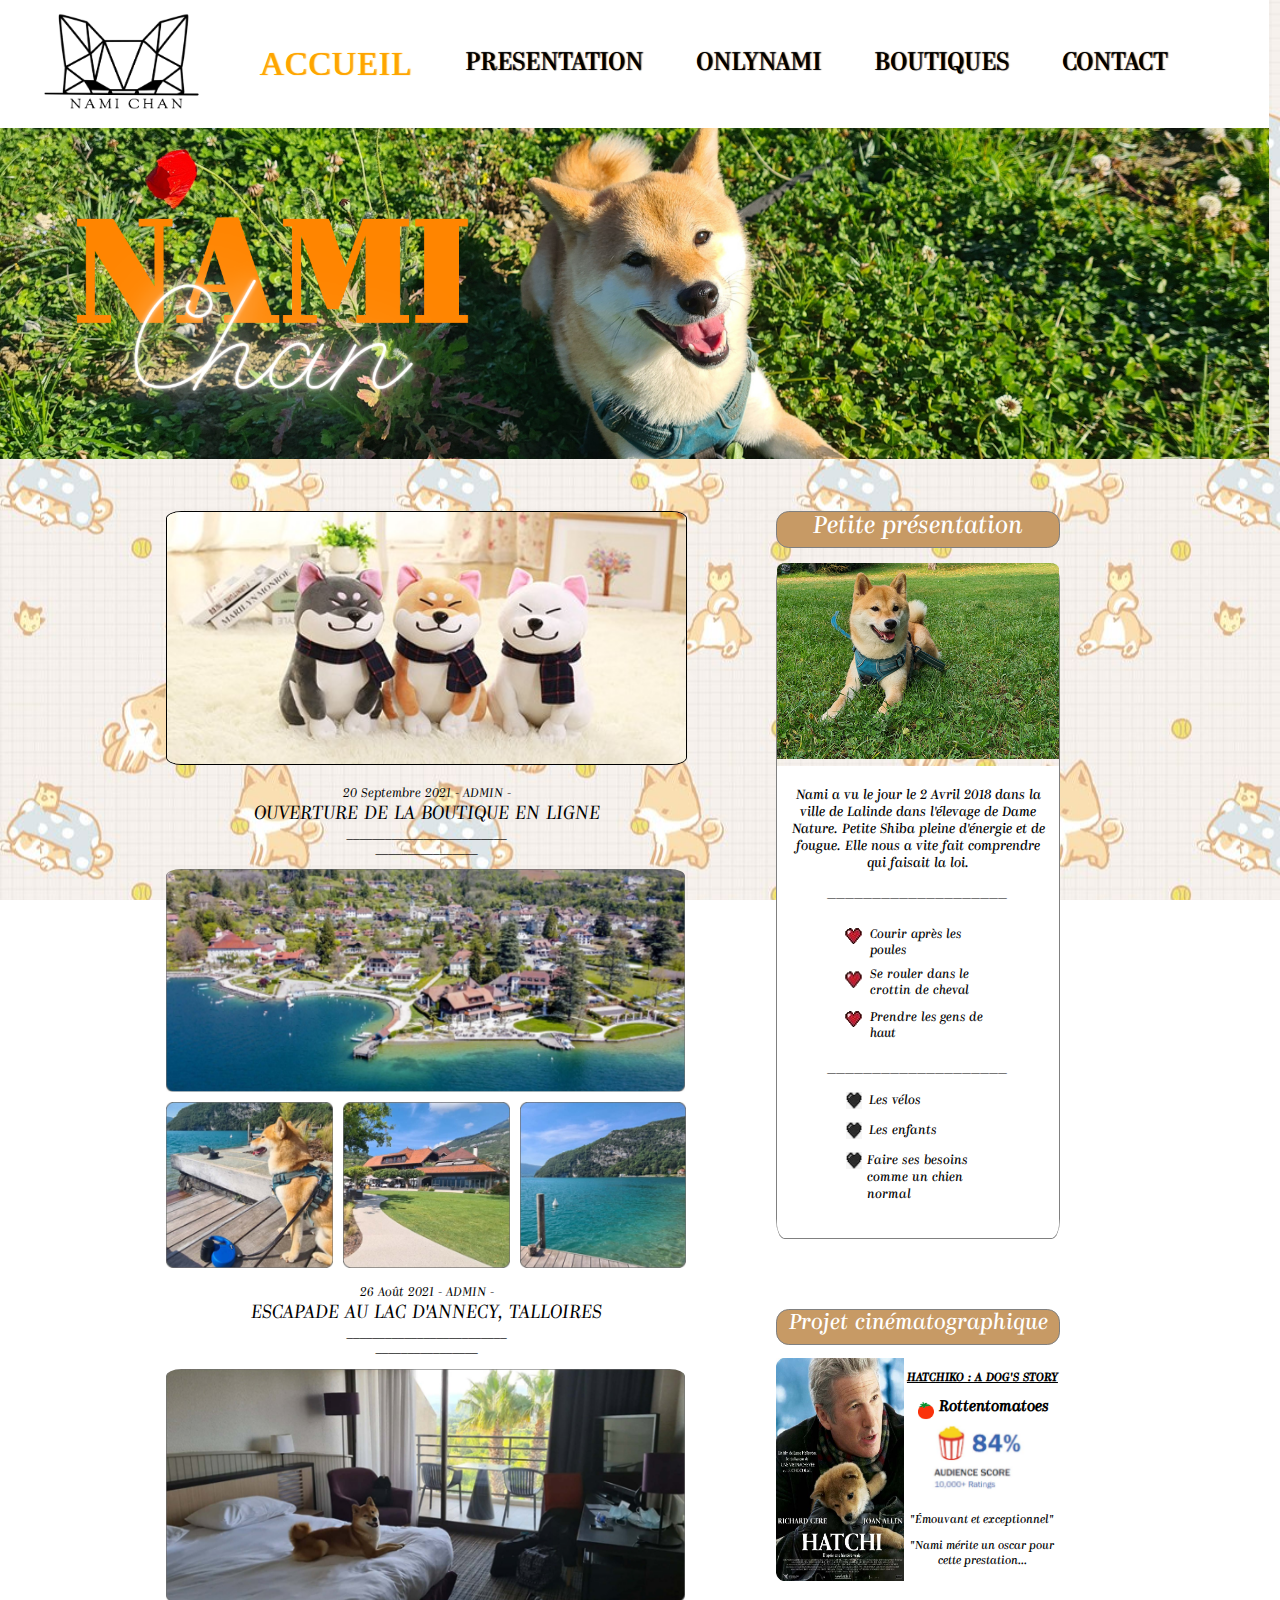
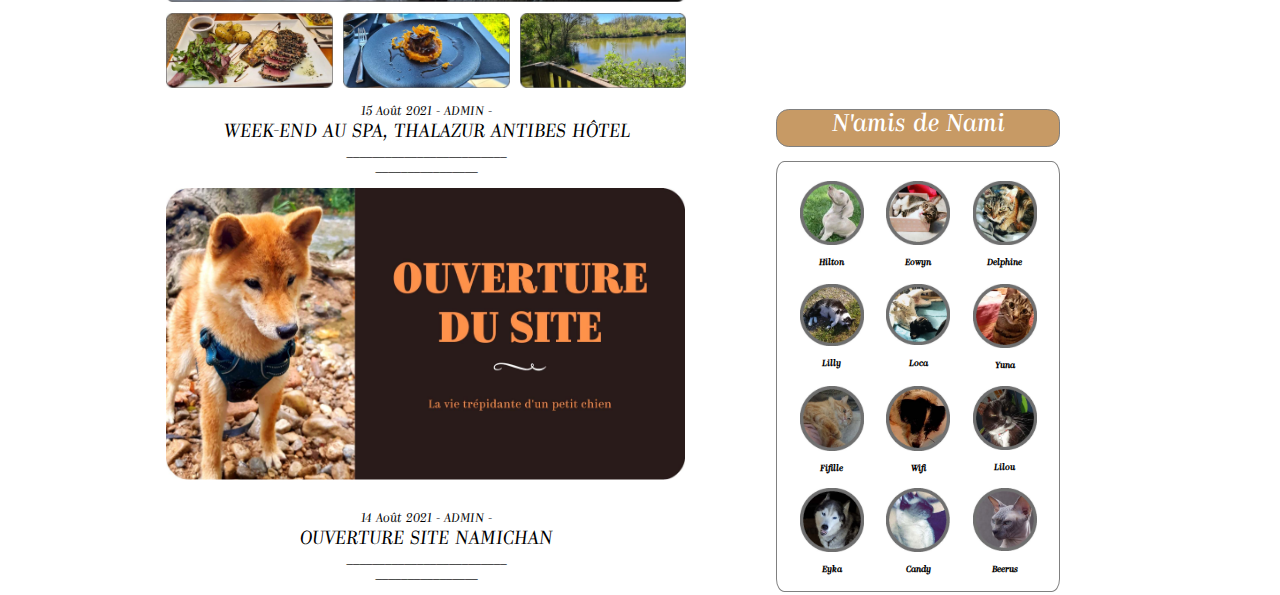
<file: Html/index.html>
<!DOCTYPE html>
<html lang="en">

<head>
    <meta charset="UTF-8">
    <meta http-equiv="X-UA-Compatible" content="IE=edge">
    <meta name="viewport" content="width=device-width, initial-scale=1.0">
    <link href="../Css/main.css" rel=stylesheet ref=style/css>
    <link href="../Css/img.css" rel=stylesheet ref=style/css>
    <link href="../Css/firstpage.css" rel=stylesheet ref=style/css>
    <title>Accueil</title>
</head>

<body class="background">
<div class="header">
    <div class="menu">
        <nav>
            <ul class="menuUl">
                <img class="imgNamiIcone" src="../img/logo.png" alt="logo du site a l'éffigie de nami">
                <li class="menuLi">
                    <a class="menuSpefRn" href="index.html">ACCUEIL</a>
                </li>
                <li class="menuLi">
                    <a class="menuSpef" href="Presentation.html">PRESENTATION</a>
                </li>
                <li class="menuLi">
                    <a class="menuSpefOnlyNami" href="onlynami.html">ONLYNAMI</a>
                </li>
                <li class="menuLi">
                    <a class="menuSpef" href="boutiques.html">BOUTIQUES</a>
                </li>
                <li class="menuLi">
                    <a class="menuSpef" href="contact.html">CONTACT</a>
                </li>
            </ul>
        </nav>
    </div>
    <img class="imgNamiGrass" src="../img/nami.png" alt="image de la bannière avec nami allongé dans l'herbe">
</div>
<div class="container">
    <div class="contain">
        <div class="firstColumn">
            <img class="imagePeluche" src="../img/namipeluche.jpg" alt="image de peluche">
            <div class="title">
                20 Septembre 2021 - ADMIN -
            </div>
            <div class="title1">
                OUVERTURE DE LA BOUTIQUE EN LIGNE
            </div>
            <div class="dash1">
                _________________________
                <div class="dash2">
                    ________________
                </div>
            </div>
            <div class="grpImg2">
                <img id="img38" src="../img/nami_Page_038.jpg" alt="image de paysage">
                <div class="img3">
                    <img id="img61" src="../img/nami_Page_061.jpg" alt="nami au bord d'un lac">
                    <img id="img62" src="../img/nami_Page_062.jpg" alt="image de maison">
                    <img id="img63" src="../img/nami_Page_063.jpg" alt="image de lac">
                </div>
            </div>
            <div class="title">
                26 Août 2021 - ADMIN -
            </div>
            <div class="title1">
                ESCAPADE AU LAC D'ANNECY, TALLOIRES
            </div>
            <div class="dash1">
                _________________________
                <div class="dash2">
                    ________________
                </div>
            </div>
            <div class="grpImg1">
                <img id="img78" src="../img/nami_Page_078.jpg" alt="nami sur un lit">
                <div class="img4">
                    <img id="img89" src="../img/nami_Page_089.jpg"
                         alt="image d'un plat avec de la viande et de la salade et des pommes de terres">
                    <img id="img88" src="../img/nami_Page_088.jpg" alt="image d'un dessert">
                    <img id="img90" src="../img/nami_Page_090.jpg" alt="image d'un lac">
                </div>
            </div>
            <div class="title">
                15 Août 2021 - ADMIN -
            </div>
            <div class="title1">
                WEEK-END AU SPA, THALAZUR ANTIBES HÔTEL
            </div>
            <div class="dash1">
                _________________________
                <div class="dash2">
                    ________________
                </div>
            </div>
            <img id="img105" src="../img/nami_Page_105.jpg" alt="image de l'ouverture du site">
            <div class="title">
                14 Août 2021 - ADMIN -
            </div>
            <div class="title1">
                OUVERTURE SITE NAMICHAN
            </div>
            <div class="dash1">
                _________________________
                <div class="dash2">
                    ________________
                </div>
            </div>
        </div>
        <div class="secondColumn">
            <div class="tripleContent">
                <div class="presentation">
                    <div class="titlePresentation">
                        Petite présentation
                    </div>
                    <div class="pres">
                        <img class="presentationImg" src="../img/grassnami.png" alt="nami allongé dans l'herbe">
                        <div class="textPop">
                            <div class="textPop1">
                                Nami a vu le jour le 2 Avril 2018
                                dans la ville de Lalinde dans l'élevage
                                de Dame Nature. Petite Shiba
                                pleine d'énergie et de fougue. Elle nous a
                                vite fait comprendre qui faisait la loi.
                            </div>
                            <p class="dash">
                                ____________________
                            </p>
                            <ul class="textPop2">
                                <div class="contentRedHeart">
                                    <img class="redHeartBis" src="../img/nami_Page_055.png" alt="icône de coeur rouge">
                                    <li class="redHeart">
                                        Courir après les poules
                                    </li>
                                </div>
                                <div class="contentRedHeart">
                                    <img class="redHeartBis2" src="../img/nami_Page_055.png" alt="icône de coeur rouge">
                                    <li class="redHeart1">
                                        Se rouler dans le crottin de cheval
                                    </li>
                                </div>
                                <div class="contentRedHeart2">
                                    <img class="redHeartBis3" src="../img/nami_Page_055.png" alt="icône de coeur rouge">
                                    <li class="redHeart2">
                                        Prendre les gens de haut
                                    </li>
                                </div>
                            </ul>
                            <p class="dash">
                                ____________________
                            </p>
                            <ul class="textPop3">
                                <div class="contentBlackHeart">
                                    <img class="blackHeartBis" src="../img/nami_Page_055.jpg" alt="icône de coeur noir">
                                    <li class="blackHeart">
                                        Les vélos
                                    </li>
                                </div>
                                <div class="contentBlackHeart">
                                    <img class="blackHeartBis2" src="../img/nami_Page_055.jpg"
                                         alt="icône de coeur noir">
                                    <li class="blackHeart">
                                        Les enfants
                                    </li>
                                </div>
                                <div class="contentBlackHeart2">
                                    <img class="blackHeartBis3" src="../img/nami_Page_055.jpg"
                                         alt="icône de coeur noir">
                                    <li class="blackHeart2">
                                        Faire ses besoins comme un chien normal
                                    </li>
                                </div>
                            </ul>
                        </div>
                    </div>
                </div>
            </div>
            <div class="Hatchiko">
                <div class="titleHatchiko">
                    Projet cinématographique
                </div>
                <div class="contentHatchiko">
                    <img class="imgHatchiko" src="../img/nami_Page_067.jpg" alt="image du film Hatchiko">
                    <div class="imgAndText">
                        <h3 class="firstText">HATCHIKO : A DOG'S STORY</h3>
                        <div class="tomatoGrp">
                            <img id="imgTomato" src="../img/toratesxxxxxw.png" alt="icone de tomate">
                            <h5 class="tomato">Rottentomatoes</h5>
                        </div>
                        <img class="popcorn" src="../img/nami_Page_074.jpg" alt="icone de popcorn avec du texte">
                        <p class="secoundText">"Émouvant et exceptionnel"</p>
                        <p class="thirdText">"Nami mérite un oscar pour cette prestation...</p>
                    </div>
                </div>
            </div>
            <div class="namis_De_Nami">
                <div class="titleNami">
                    N'amis de Nami
                </div>
                <div class="imgGrpNamiAmi">
                    <div class="firstLign">
                        <div>
                            <img id="img85" src="../img/nami_Page_085.jpg" alt="image d'un chien blanc appelé Hilton">
                            <h6 class="underImg">Hilton</h6>
                        </div>
                        <div>
                            <img id="img86" src="../img/nami_Page_086.jpg"
                                 alt="image d'un chat noir et blanc appelé Eowyn">
                            <h6 class="underImg">Eowyn</h6>
                        </div>
                        <div>
                            <img id="img87" src="../img/nami_Page_087.jpg"
                                 alt="image d'un chat marrons et noir appelé Delphine">
                            <h6 class="underImg">Delphine</h6>
                        </div>
                    </div>
                    <div class="secundLign">
                        <div>
                            <img id="img97" src="../img/nami_Page_097.jpg"
                                 alt="image d'un chat noir et blanc appelé Lilly">
                            <h6 class="underImg">Lilly</h6>
                        </div>
                        <div>
                            <img id="img98" src="../img/nami_Page_098.jpg"
                                 alt="image d'un chat noir et blanc appelé Loca">
                            <h6 class="underImg">Loca</h6>
                        </div>
                        <div>
                            <img id="img96" src="../img/nami_Page_096.jpg"
                                 alt="image d'un chat noir et marrons appelé Yuna">
                            <h6 class="underImg">Yuna</h6>
                        </div>
                    </div>
                    <div class="thirdLign">
                        <div>
                            <img id="img109" src="../img/nami_Page_109.jpg" alt="image d'un chat roux appelé Fifille">
                            <h6 class="underImg">Fifille</h6>
                        </div>
                        <div>
                            <img id="img110" src="../img/nami_Page_110.jpg"
                                 alt="image d'un chien noir et blanc appelé Wifi">
                            <h6 class="underImg">Wifi</h6>
                        </div>
                        <div>
                            <img id="img111" src="../img/nami_Page_111.jpg"
                                 alt="image d'un chat noir et blanc appelé Lilou">
                            <h6 class="underImg">Lilou</h6>
                        </div>
                    </div>
                    <div class="fourthLign">
                        <div>
                            <img id="img116" src="../img/nami_Page_116.jpg"
                                 alt="image d'un chien noir et blanc appelé Eyka">
                            <h6 class="underImg">Eyka</h6>
                        </div>
                        <div>
                            <img id="img115" src="../img/nami_Page_115.jpg"
                                 alt="image d'un chat noir et blanc appelé Candy">
                            <h6 class="underImg">Candy</h6>
                        </div>
                        <div>
                            <img id="img117" src="../img/nami_Page_117.jpg"
                                 alt="image d'un chat sans poil appelé Beerus">
                            <h6 class="underImg">Beerus</h6>
                        </div>
                    </div>
                </div>
            </div>
        </div>
    </div>
</body>

</html>
</file>
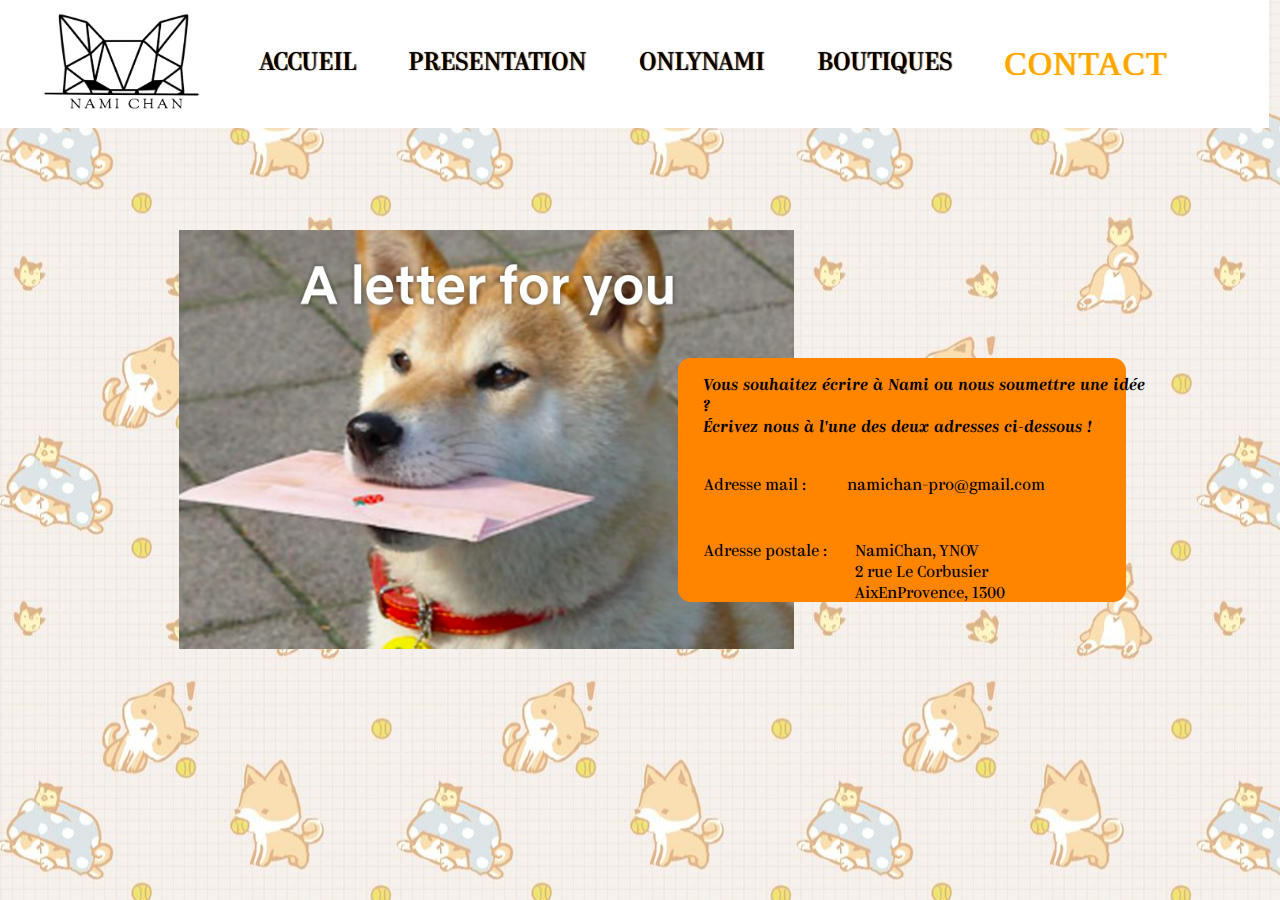
<file: Html/contact.html>
<!DOCTYPE html>
<html lang="en">
<head>
    <meta charset="UTF-8">
    <meta http-equiv="X-UA-Compatible" content="IE=edge">
    <meta name="viewport" content="width=device-width, initial-scale=1.0">
    <link href="../Css/main.css" rel=stylesheet ref=style/css>
    <link href="../Css/img.css" rel=stylesheet ref=style/css>
    <link href="../Css/contact.css" rel=stylesheet ref=style/css>
    <title>Contact</title>
</head>
<body class="background">
<div class="container">
    <div class="header">
        <div class="menu">
            <nav>
                <ul class="menuUl">
                    <img class="imgNamiIcone" src="../img/logo.png" alt="logo du site a l'éffigie de nami">
                    <li class="menuLi">
                        <a class="menuSpef" href="index.html">ACCUEIL</a>
                    </li>
                    <li class="menuLi">
                        <a class="menuSpef" href="Presentation.html">PRESENTATION</a>
                    </li>
                    <li class="menuLi">
                        <a class="menuSpefOnlyNami" href="onlynami.html">ONLYNAMI</a>
                    </li>
                    <li class="menuLi">
                        <a class="menuSpef" href="boutiques.html">BOUTIQUES</a>
                    </li>
                    <li class="menuLi">
                        <a class="menuSpefRn" href="contact.html">CONTACT</a>
                    </li>
                </ul>
            </nav>
        </div>
    </div>
    <div class="contain">
        <img class="letterForYou" src="../img/contact.png" alt="image d'un chien avec une lettre dans la bouche">
        <div class="LetterRight">
            <div class="inLetter">
                <div class="textMail">
                    Vous souhaitez écrire à Nami ou nous soumettre une idée ? <br>
                    Écrivez nous à l'une des deux adresses ci-dessous !
                </div>
                <div class="mail">
                    <p>Adresse mail :</p>
                    <p class="paraCont1">namichan-pro@gmail.com</p>
                </div>
                <div class="post">
                    <p>Adresse postale :</p>
                    <p class="paraCont2">NamiChan, YNOV <br>2 rue Le Corbusier <br> AixEnProvence, 1300 </p>
                </div>
            </div>
        </div>
    </div>
</div>
</body>
</html>
</file>
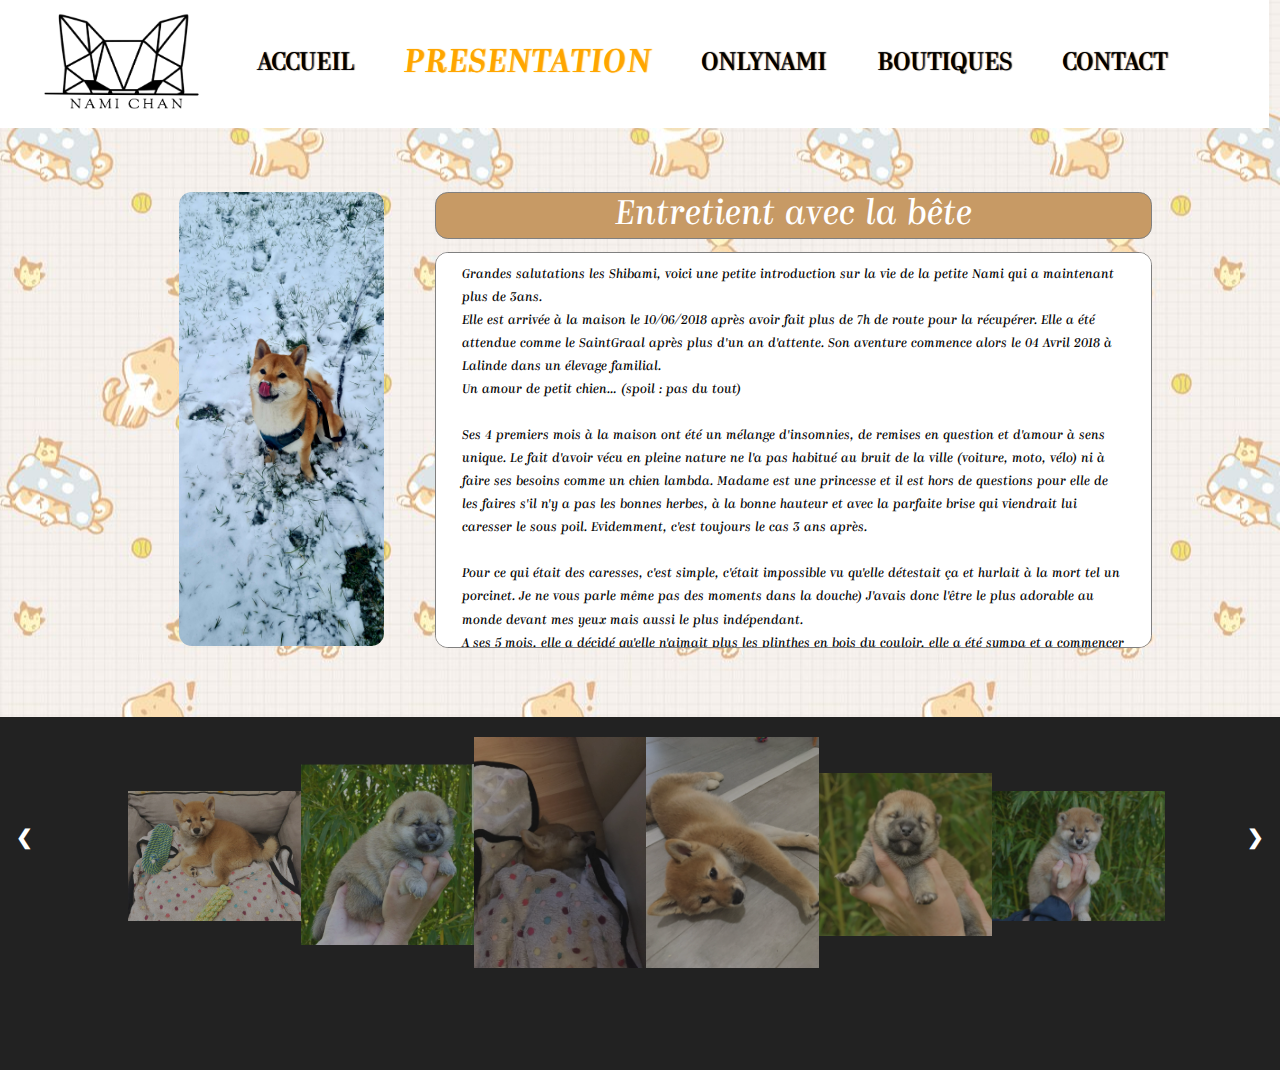
<file: Html/Presentation.html>
<!DOCTYPE html>
<html lang="en">
<head>
    <meta charset="UTF-8">
    <meta http-equiv="X-UA-Compatible" content="IE=edge">
    <meta name="viewport" content="width=device-width, initial-scale=1.0">
    <link href="../Css/main.css" rel=stylesheet ref=style/css>
    <link href="../Css/img.css" rel=stylesheet ref=style/css>
    <script type="text/javascript" src="../js/presentation.js"></script>
    <link href="../Css/Presentation.css" rel=stylesheet ref=style/css>
    <title>Presentation</title>
</head>
<body class="background">
<div class="container">
    <div class="header">
        <div class="menu">
            <nav>
                <ul class="menuUl">
                    <img class="imgNamiIcone" src="../img/logo.png">
                    <li class="menuLi">
                        <a class="menuSpef" href="index.html">ACCUEIL</a>
                    </li>
                    <li class="menuLi">
                        <a class="menuSpefRn" href="Presentation.html">PRESENTATION</a>
                    </li>
                    <li class="menuLi">
                        <a class="menuSpefOnlyNami" href="onlynami.html">ONLYNAMI</a>
                    </li>
                    <li class="menuLi">
                        <a class="menuSpef" href="boutiques.html">BOUTIQUES</a>
                    </li>
                    <li class="menuLi">
                        <a class="menuSpef" href="contact.html">CONTACT</a>
                    </li>
                </ul>
            </nav>
        </div>
    </div>
    <div class="contentt">
        <div class="firstcolumnn">
            <img class="winternami" src="../img/namiwinter.jpg">
        </div>
        <div class="secounddcolumn">
            <div class="prestitle">
                Entretient avec la bête
            </div>
            <div class="bigtxt">
                Grandes salutations les Shibami, voici une petite introduction sur la vie de la petite Nami qui a
                maintenant plus de 3ans.<br>
                Elle est arrivée à la maison le 10/06/2018 après avoir fait plus de 7h de route pour la récupérer. Elle
                a été attendue comme le SaintGraal
                après plus d'un an d'attente. Son aventure commence alors le 04 Avril 2018 à Lalinde dans un élevage
                familial.<br>
                Un amour de petit chien… (spoil : pas du tout)<br><br>
                Ses 4 premiers mois à la maison ont été un mélange d'insomnies, de remises en question et d'amour à sens
                unique. Le fait d'avoir vécu
                en pleine nature ne l'a pas habitué au bruit de la ville (voiture, moto, vélo) ni à faire ses besoins
                comme un chien lambda. Madame est une
                princesse et il est hors de questions pour elle de les faires s'il n'y a pas les bonnes herbes, à la
                bonne hauteur et avec la parfaite brise
                qui viendrait lui caresser le sous poil. Evidemment, c'est toujours le cas 3 ans après.<br><br>
                Pour ce qui était des caresses, c'est simple, c'était impossible vu qu'elle détestait ça et hurlait à la
                mort tel un porcinet. Je ne vous parle
                même pas des moments dans la douche) J'avais donc l'être le plus adorable au monde devant mes yeux mais
                aussi le plus indépendant.<br>
                A ses 5 mois, elle a décidé qu'elle n'aimait plus les plinthes en bois du couloir, elle a été sympa et a
                commencer à les enlever une à une toute
                seule. (N'est-elle pas prévenante ?) Elle a aussi eu une copine poule… mais ça n'a pas duré. Promis, le
                volatile n'est pas mort.<br>
                Maintenant c'est une chienne épanouie et est copine avec presque tous les chiens qu'elle
                rencontre.<br><br>
                Son seul point faible ? (Le rappel ça compte pas désolé)<br>
                Tellement mignonne que tout le monde s'arrête pour la caresser, mais seuls quelques élus ont eu le droit
                à ce privilège.
            </div>
        </div>
    </div>

    <div class="container">

        <!-- Full-width images with number text -->
        <div class="mySlides">
            <div class="numbertext">1 / 6</div>
            <img src="../img/pres1.jpeg" style="height: 600px;">
        </div>

        <div class="mySlides">
            <div class="numbertext">2 / 6</div>
            <img src="../img/pres7.jpeg" style="height: 600px">
        </div>

        <div class="mySlides">
            <div class="numbertext">3 / 6</div>
            <img src="../img/pres3.jpeg" style="height: 600px">
        </div>

        <div class="mySlides">
            <div class="numbertext">4 / 6</div>
            <img src="../img/pres4.jpeg" style="height: 600px">
        </div>

        <div class="mySlides">
            <div class="numbertext">5 / 6</div>
            <img src="../img/pres6.png" style="height: 600px">
        </div>

        <div class="mySlides">
            <div class="numbertext">6 / 6</div>
            <img src="../img/pres5.jpeg" style="height: 600px">
        </div>

        <!-- Next and previous buttons -->
        <a class="prev" onclick="plusSlides(-1)">&#10094;</a>
        <a class="next" onclick="plusSlides(1)">&#10095;</a>

        <!-- Image text -->
        <div class="caption-container">
            <p id="caption"></p>
        </div>

        <!-- Thumbnail images -->
        <div class="row">
            <div class="column">
                <img class="demo cursor pres1" src="../img/pres1.jpeg" style="width:100%" onclick="currentSlide(1)"
                     alt="Nami à son arrivée à la maison">
            </div>
            <div class="column">
                <img class="demo cursor pres2" src="../img/pres7.jpeg" style="width:100%" onclick="currentSlide(2)"
                     alt="Nami à 1 semaine et demie">
            </div>
            <div class="column">
                <img class="demo cursor pres3" src="../img/pres3.jpeg" style="width:100%" onclick="currentSlide(3)"
                     alt="Petit sommeil">
            </div>
            <div class="column">
                <img class="demo cursor pres4" src="../img/pres4.jpeg" style="width:100%" onclick="currentSlide(4)"
                     alt="♥♥♥">
            </div>
            <div class="column">
                <img class="demo cursor pres5" src="../img/pres6.png" style="width:100%" onclick="currentSlide(5)"
                     alt="Nami a 1 mois">
            </div>
            <div class="column">
                <img class="demo cursor pres6" src="../img/pres5.jpeg" style="width:100%" onclick="currentSlide(6)"
                     alt="Nami a 2 semaines">
            </div>
        </div>
    </div>
</div>
</body>
</html>
</file>
<file: Css/main.css>
@font-face {
    font-family: "KazimirBoldMenu";
    src: url("../fontfamily/Kazimir.otf");
}


body, #page {
    height: 100%;
    width: 100%;
    margin: 0;
    padding: 0;
}


.menu {
    width: 99.14vw;
}

.menuSpef {
    text-decoration: none;
    color: black;
    font-family: "KazimirBoldMenu"
}

.menuSpef:hover {
    color: orange;
    font-size: 2.6vw
}

.menuSpefOnlyNami:hover {
    color: #750D0D;
    font-size: 2.6vw
}

.menuSpefRn {
    color: orange;
    font-size: 2.6vw;
    text-decoration: none;
    letter-spacing: 0.1vw
}

.menuSpefOnlyNami {
    text-decoration: none;
    color: black;
    font-family: "KazimirBoldMenu"
}

.menuSpefOnlyNamiRn {
    color: #750D0D;
    font-size: 2.6vw;
    text-decoration: none;
    letter-spacing: 0.1vw
}


.menuUl {
    display: flex;
    flex-direction: row;
    justify-content: space-between;
    background-color: white;
    padding-bottom: 1%;
    padding-top: 1%;
    padding-right: 8%;
    list-style-type: none;
    align-items: center;
    text-shadow: 1px 0px 1px;
    margin: 0;
}

.menuLi {
    font-size: 2vw;
    text-decoration: none;
}

.header {
    display: flex;
    flex-direction: column;
}
</file>
<file: Css/img.css>
#img38 {
    width: 40.5vw;
    padding-bottom: 2%;
    border-radius: 3%;
}

#img61 {
    width: 13vw;
    margin-right: 2%;
    border-radius: 3%;

}

#img62 {
    width: 13vw;
    margin-right: 2%;
    border-radius: 3%;

}

#img63 {
    width: 13vw;
    border-radius: 3%;

}

#img78 {
    width: 40.5vw;
    padding-bottom: 2%;
    border-radius: 3%;
}

#img89 {
    width: 13vw;
    margin-right: 2%;
}

#img88 {
    width: 13vw;
    margin-right: 2%;
}

#img90 {
    width: 13vw;
    margin-right: 2%;
}

#img105 {
    width: 40.5vw;
    padding-bottom: 2%;
    border-radius: 3%;
}

.presentationImg {
    width: 22vW;
    border-top-left-radius: 3%;
    border-top-right-radius: 3%;
}

.imgOnlyNami {
    width: 99.14vw;
    justify-content: center;
}


.img3 {
    display: flex;
}

.imgNamiGrass {
    width: 99.12vw;
    justify-content: center;
}

.imagePeluche {
    border-radius: 3%;
    width: 40.5vw;
    border: 1px solid;
}

.img4 {
    display: flex;
}

.imgNamiIcone {
    height: 8vw;
    width: 13vw;
}

.popcorn {
    width: 9vw;
    padding-left: 1.3vw;
}

.imgHatchiko {
    width: 10vw;
}

#img85 {
    width: 5vw;
}

#img86 {
    width: 5vw;
}

#img87 {
    width: 5vw;
}


#img97 {
    width: 5vw;
}

#img98 {
    width: 5vw;
}

#img96 {
    width: 5vw;
}


#img109 {
    width: 5vw;
}

#img110 {
    width: 5vw;

}

#img111 {
    width: 5vw;

}


#img116 {
    width: 5vw;

}

#img115 {
    width: 5vw;

}

#img117 {
    width: 5vw;

}


#imgTomato {
    width: 2vw;
}

.winternami {
    width: 16vw;
    border-radius: 1vw
}

.imgContent {
    width: 15.5vw;
    height: 34vw
}

#namiLock {
    width: 19.3vw;
    padding-right: 1.6vw
}

#backNami {
    padding-right: 1.6vw;
    width: 16.6vw
}

#threesomeNami {
    padding-right: 1.6vw
}


#namiKaka {
    padding-right: 1.6vw;
    width: 16.3vw
}


#namiCosplay {
    width: 16.6vw
}

#earth {
    width: 2vw;
    height: 2vw;
    position: relative;
}

#regle {
    width: 2.4vw;
    height: 2.4vw;
    position: relative;
    top: 0.32vw
}

#letter {
    width: 2.4vw;
    height: 2.56vw;
    position: relative;
    top: 0.35vw
}
</file>
<file: Css/firstpage.css>
@font-face {
    font-family: "KazimirItalic";
    src: url("../fontfamily/Kazimir\ Italic.otf");
}

@font-face {
    font-family: "KazimirLightItalic";
    src: url("../fontfamily/KazimirLightItalic.otf");
}


.tomatoGrp {
    display: flex;
    justify-content: row;
    padding-left: 0.5vw;
}

.fourthLign {
    display: flex;
    flex-direction: row;
    height: 8vw;
    justify-content: space-evenly;
}

.thirdLign {
    display: flex;
    flex-direction: row;
    height: 8vw;
    justify-content: space-evenly;
}

.secundLign {
    display: flex;
    flex-direction: row;
    height: 8vw;
    justify-content: space-evenly;
}

.firstLign {
    display: flex;
    flex-direction: row;
    height: 8vw;
    justify-content: space-evenly;
}

.imgGrpNamiAmi {
    display: flex;
    flex-direction: column;
    background-color: white;
    padding-top: 1.5vw;
    border-radius: 3%;
    border: 1px solid gray;
}

.titleNami {
    margin-bottom: 5%;
    text-align: center;
    background-color: #C79A65;
    font-size: 1.9vw;
    height: 2.8vw;
    width: 22vw;
    color: white;
    border-radius: 1vw;
    border: 1px solid gray;
}

.namis_De_Nami {
    margin-top: 10vw
}

.contentBlackHeart {
    display: flex;
    flex-direction: row;
    padding-bottom: 1vw;
    padding-right: 6vw;
    padding-left: 2.2vw;
}

.contentBlackHeart2 {
    display: flex;
    flex-direction: row;
    padding-bottom: 1vw;
    padding-right: 4vw;
}

.redHeart {
    list-style-type: none;
    /* Ci-dessous je mets en place une image */
    width: 17vw;
    padding-top: 0.7vw;
    text-align: start;
}

.redHeart1 {
    list-style-type: none;
    /* Ci-dessous je mets en place une image */
    width: 17vw;
    padding-top: 0.4vw;
    text-align: start;
}

.redHeart2 {
    list-style-type: none;
    /* Ci-dessous je mets en place une image */
    width: 17 w;
    padding-top: 0.7vw;
    text-align: start;
}

.redHeartBis {
    width: 2.6vw;
    height: 2.6vw;
}

.redHeartBis2 {
    width: 2.6vw;
    height: 2.6vw;
}

.redHeartBis3 {
    padding-left: 1.5vw;
    width: 2.6vw;
    height: 2.6vw;
}

.contentRedHeart {
    display: flex;
    flex-direction: row;
    padding-bottom: 0.2vw;
    padding-right: 5vw;
    padding-left: 1.5vw;
}

.contentRedHeart2 {
    display: flex;
    flex-direction: row;
    padding-right: 5vw;
}

.blackHeart {
    list-style-type: none;
    /* Ci-dessous je mets en place une image */
    width: 17 w;
    text-align: start;
}

.blackHeart2 {
    list-style-type: none;
    /* Ci-dessous je mets en place une image */
    width: 17 w;
    padding-left: 0.41vw;
}

.blackHeartBis {
    width: 1.3vw;
    height: 1.3vw;
    padding-right: 0.55vw;
}

.blackHeartBis2 {
    width: 1.3vw;
    height: 1.3vw;
    padding-right: 0.5vw;
}

.blackHeartBis3 {
    padding-left: 2.2vw;
    width: 1.3vw;
    height: 1.3vw;
}

.grpImg1 {
    display: flex;
    flex-direction: column;
    justify-content: space-evenly;
}

.grpImg2 {
    display: flex;
    flex-direction: column;
    justify-content: space-evenly;
}

.background {
    background: url("../img/background1.jfif") center fixed;
    height: 100%;
}


.textPop {
    background-color: white;
    width: 22vw;
    border-bottom-left-radius: 3%;
    border-bottom-right-radius: 3%;
    padding-bottom: 1vh;
}

.textPop1 {
    padding: 3%;
    font-size: 1.05vw;
    text-align: center;
    font-family: "KazimirItalic";
    border-radius: 3%;
    padding-top: 1.6vw;
    padding-left: 1vw;
    padding-right: 1vw
}

.textPop2 {
    display: flex;
    font-size: 0.98vw;
    flex-direction: column;
    border-radius: 3%;
}

.textPop3 {
    display: flex;
    font-size: 1vw;
    flex-direction: column;
    border-radius: 3%;
}

.titlePresentation {
    margin-bottom: 5%;
    text-align: center;
    background-color: #C79A65;
    font-size: 1.9vw;
    width: 22vw;
    height: 2.8vw;
    color: white;
    border-radius: 1vw;
    border: 1px solid gray;
}

.tripleContent {
    display: flex;
    justify-content: space-evenly;
}

.firstColumn {
    margin-top: 4%;
    margin-left: 13%;
    margin-right: 1%
}

.contain {
    display: flex;
}

.secondColumn {
    margin-top: 4%;
    margin-left: 6%;
    font-family: "KazimirItalic";
}

li.blackHeart:before {
    font-size: 100px;
    list-style-type: none;
}

.pres {
    border-radius: 3%;
    border-bottom: 1px solid grey;
    border-right: 1px solid grey;
    border-left: 1px solid grey;
}

.title {
    font-size: 1vw;
    text-align: center;
    padding-top: 3%;
    font-family: "KazimirLightItalic"
}

.title1 {
    font-size: 1.5vw;
    text-align: center;
    font-family: "KazimirLightItalic"
}

.dash {
    text-align: center;
    color: black;
    font-size: 1.5vw;
    margin: 0;
}

.dash1 {
    text-align: center;
    color: black;
    font-size: 1vw;
    margin: 0;

}

.dash2 {
    text-align: center;
    color: black;
    font-size: 1vw;
    margin: 0;
    padding-bottom: 1vw;
}

.titleHatchiko {
    margin-bottom: 5%;
    text-align: center;
    background-color: #C79A65;
    font-size: 1.7vw;
    height: 2.6vw;
    width: 22vw;
    color: white;
    border-radius: 1vw;
    border: 1px solid gray;
}

.contentHatchiko {
    display: flex;
    width: 22.2vw;
}

.Hatchiko {
    margin-top: 25%;
    width: 21vw;
}

.imgAndText {
    width: 14vw;
    background-color: white;
    border-top-right-radius: 3%;
    border-bottom-right-radius: 3%;
}

.firstText {
    font-size: 0.93vw;
    padding-left: 0.2vw;
    text-decoration: underline;
}

.tomato {
    font-size: 1.2vw;
    margin-bottom: 0;
    margin-top: 0;
    padding-left: 0.2vw;
}

.secoundText {
    text-align: center;
    font-size: 0.9vw;
}

.thirdText {
    text-align: center;
    font-size: 0.9vw;
}

.underImg {
    font-size: 0.7vw;
    text-align: center;
    margin-top: 0.4vw;
}
</file>
<file: Css/contact.css>
@font-face {
    font-family: "KazimirBoldMenu";
    src: url("../fontfamily/Kazimir.otf");
}

@font-face {
    font-family: "KazimirMediumIt";
    src: url("../fontfamily/KazimirMediumItalic.otf");
}


.background {
    background: url("../img/background1.jfif") center fixed;
    height: 100%;
    width: 100%
}

.letterForYou {
    width: 48vw;
    left: 14vw;
    top: 18vw;
    position: absolute;
    padding-bottom: 8vw
}

.LetterRight {
    background-color: #FF8500;
    width: 35vw;
    height: 19vw;
    z-index: 1;
    position: absolute;
    left: 53vw;
    top: 28vw;
    border-radius: 1vw;
}

.inLetter {
    display: flex;
    flex-direction: column;
    position: relative
}

.mail {
    display: flex;
    flex-direction: row;
    position: relative;
    font-family: "KazimirBoldMenu";
    top: 3vw;
    left: 2vw
}

.post {
    display: flex;
    flex-direction: row;
    position: relative;
    font-family: "KazimirBoldMenu";
    top: 4vw;
    left: 2vw
}

.textMail {
    font-family: "KazimirMediumIt";
    position: relative;
    top: 1.4vw;
    left: 1.9vw
}

.paraCont1 {
    position: relative;
    left: 3.2vw
}

.paraCont2 {
    position: relative;
    left: 2.2vw
}


@media (max-width: 820px) {

    .letterForYou {
        width: 67vw;
        left: 14vw;
        top: 45vw;
        position: absolute;
        padding-bottom: 8vw;
    }

    .LetterRight {
        background-color: #FF8500;
        width: 61vw;
        height: 33vw;
        z-index: 1;
        position: absolute;
        left: 17vw;
        top: 80vw;
        border-radius: 1vw;
    }
}
</file>
<file: Css/Presentation.css>
@font-face {
    font-family: "KazimirItalic";
    src: url("../fontfamily/Kazimir\ Italic.otf");
}

body {
    font-family: "KazimirItalic";
}

.prestitle {
    margin-bottom: 1vw;
    text-align: center;
    background-color: #C79A65;
    font-size: 2.7vw;
    width: 56vw;
    color: white;
    border-radius: 1vw;
    border: 1px solid gray;
    padding-left: 2vw;
    padding-right: 2vw;
}

.bigtxt {
    background-color: white;
    width: 56vw;
    height: 31vw;
    border-radius: 1vw;
    border: 1px solid gray;
    overflow: auto;
    font-size: 1vw;
    line-height: 1.8vw;
    padding-left: 2vw;
    padding-right: 2vw;
    padding-top: 0.8vw;
}

.background {
    background: url("../img/background1.jfif") center fixed;
    height: 100%;
}

.contentt {
    display: flex;
    justify-content: row;
    margin-top: 5vw;
    margin-bottom: 5vw;
}

.secounddcolumn {
    display: flex;
    flex-direction: column;
}

.firstcolumnn {
    margin-left: 14vw;
    margin-right: 4vw;
}

.footer {
    width: 90%;
    height: 126PX;
    background-color: #ffffff;
    border-radius: 1vw;
    margin: 5% auto 5% auto;
}

* {
    box-sizing: border-box;
}

/* Position the image container (needed to position the left and right arrows) */
.container {
    position: relative;
}

/* Hide the images by default */
.mySlides {
    display: none;
}

/* Add a pointer when hovering over the thumbnail images */
.cursor {
    cursor: pointer;
}

/* Next & previous buttons */
.prev,
.next {
    cursor: pointer;
    position: absolute;
    top: 40%;
    width: auto;
    padding: 16px;
    margin-top: -50px;
    color: white;
    font-weight: bold;
    font-size: 20px;
    border-radius: 0 3px 3px 0;
    user-select: none;
    -webkit-user-select: none;
}

/* Position the "next button" to the right */
.next {
    right: 0;
    border-radius: 3px 0 0 3px;
}

/* On hover, add a black background color with a little bit see-through */
.prev:hover,
.next:hover {
    background-color: rgba(0, 0, 0, 0.8);
}

/* Number text (1/3 etc) */
.numbertext {
    color: #f2f2f2;
    font-size: 12px;
    padding: 8px 12px;
    position: absolute;
    top: 0;
}

/* Container for image text */
.caption-container {
    text-align: center;
    background-color: #222;
    padding: 2px 16px;
    color: white;
}

.row:after {
    content: "";
    display: table;
    clear: both;
}

/* Six columns side by side */
.column {
    float: left;
    width: 15%;
}

/* Add a transparency effect for thumnbail images */
.demo {
    opacity: 0.6;
}

.active,
.demo:hover {
    opacity: 1;
}

div.mySlides {
    text-align: center;
    background-color: #222;

}

div.row {
    text-align: center;
    background-color: #222;
    height: 37vh;
}

.pres1 {
    width: 60px
}

img.pres2 {
    width: 60%;
}

.row {
    padding-left: 10%;
}

img.demo.cursor.pres5 {
    padding-top: 4vh;
}

img.demo.cursor.pres6 {
    padding-top: 6vh;
}

img.demo.cursor.pres1 {
    padding-top: 6vh;
}

img.demo.cursor.pres2 {
    padding-top: 3vh;
}
</file>
